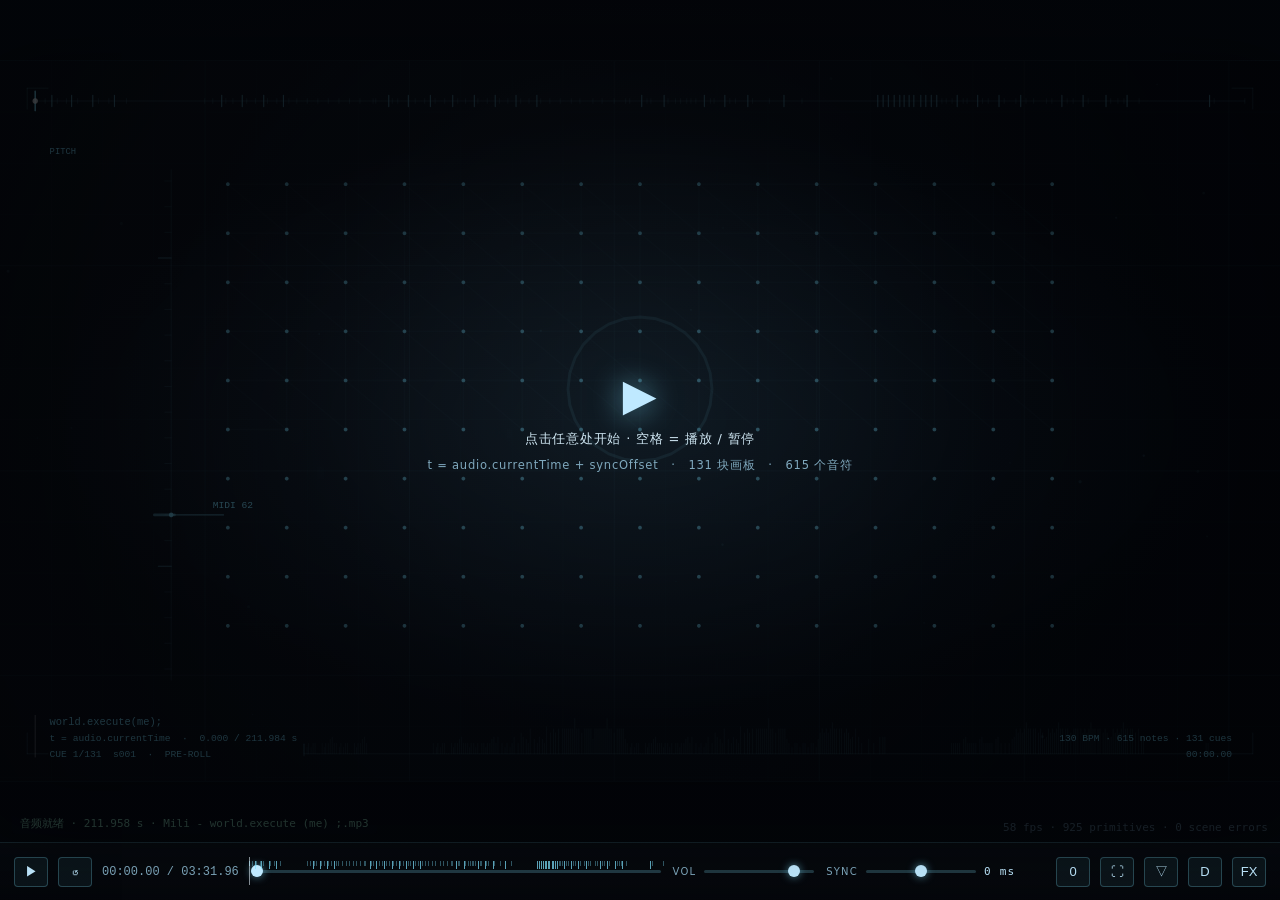
<file: index.html>
<!DOCTYPE html>
<html lang="zh-CN">
<head>
<meta charset="utf-8">
<meta name="viewport" content="width=device-width,initial-scale=1,viewport-fit=cover">
<title>world.execute(me); — 一部把 audio.currentTime 当唯一时间基准的网页动画</title>
<meta name="description" content="用 Mili 的《world.execute(me);》音频、MIDI 与 LRC 做的实时网页动画：131 块画板，逐句对应，全部由 audio.currentTime 驱动。">
<link rel="stylesheet" href="src/style.css">
</head>
<body>

<div id="stagewrap"><canvas id="stage" width="1600" height="900"></canvas></div>

<div id="bar">
  <button id="play" title="播放 / 暂停（空格）">▶</button>
  <button id="replay" title="重播（R）">↺</button>
  <span id="time">00:00.00 / 03:31.98</span>
  <div id="seekwrap">
    <div id="ticks"></div>
    <input type="range" id="seek" min="0" max="211984" step="10" value="0" title="进度（131 条歌词刻度）">
    <div id="playhead"></div>
  </div>
  <label class="grp" title="音量（↑ / ↓）">VOL<input type="range" id="vol" min="0" max="100" step="1" value="85"></label>
  <label class="grp" title="毫秒级同步偏移（, / . 键，Shift 为 ±1 ms；/ 归零）">SYNC<input type="range" id="off" min="-2000" max="2000" step="1" value="0"><b id="offlabel">+0 ms</b></label>
  <button id="offreset" title="偏移归零（/）">0</button>
  <button id="fs" title="全屏（F）">⛶</button>
  <button id="hide" title="隐藏界面（H）">▽</button>
  <button id="dbg" title="调试叠层（D）">D</button>
  <button id="mv" class="on" title="参考 MV 的纯灰视觉 / 作者原创配色（M）">MV</button>
</div>

<div id="status" class="status">初始化…</div>
<div id="stats"></div>
<div id="banner" style="display:none"></div>
<div id="debug" style="display:none"></div>

<div id="start">
  <div class="big">▶</div>
  <div>点击任意处开始 · 空格 = 播放 / 暂停</div>
  <div class="dim">t = audio.currentTime + syncOffset　·　131 块画板　·　615 个音符</div>
</div>

<!-- ========================================================================
     内嵌歌词时间轴（逐字节来自 original/world.execute(me)-timeline.lrc）
     运行时绝不联网取歌词；src/50_lrc.js 会把这份和成片时间轴逐条比对。
     ===================================================================== -->
<script id="lrc-source" type="text/plain">
[ar:Mili]
[ti:world.execute(me);]
[al:Miracle Milk]
[length:03:31.984]
[re:Codex local audio-verified timeline]
[ve:1.0]
[offset:0]

[00:00.000](pre-roll)
[00:00.100]Switch on the power line
[00:01.740]Remember to put on
[00:02.920]PROTECTION
[00:03.873]Lay down your pieces
[00:05.491]And let's begin
[00:06.380]OBJECT CREATION
[00:07.446]Fill in my data parameters
[00:10.091]INITIALIZATION
[00:11.095]Set up our new world
[00:12.906]And let's begin the
[00:13.891]SIMULATION
[00:16.000](instrumental — world boot)
[00:29.709]If I'm a set of points
[00:31.116]Then I will give you my
[00:32.682]DIMENSION
[00:33.412]If I'm a circle
[00:34.646]Then I will give you my
[00:36.287]CIRCUMFERENCE
[00:37.067]If I'm a sine wave
[00:38.596]Then you can sit on all my
[00:40.049]TANGENTS
[00:40.706]If I approach infinity
[00:42.346]Then you can be my
[00:43.507]LIMITATIONS
[00:44.452]Switch my current
[00:45.850]To AC, to DC
[00:47.672]And then blind my vision
[00:49.534]So dizzy, so dizzy
[00:51.363]Oh, we can travel
[00:53.225]To A.D., to B.C.
[00:55.083]And we can unite
[00:56.916]So deeply, so deeply
[00:59.223]If I can
[00:59.687]If I can give you all the
[01:01.958]STIMULATIONS
[01:02.589]Then I can
[01:03.535]Then I can be your only
[01:05.397]SATISFACTION
[01:06.601]If I can make you happy
[01:08.252]I will run the
[01:09.259]EXECUTION
[01:10.084]Though we are trapped
[01:11.764]In this strange, strange
[01:13.169]SIMULATION
[01:14.045]If I'm an eggplant
[01:15.422]Then I will give you my
[01:16.959]NUTRIENTS
[01:17.576]If I'm a tomato
[01:19.226]Then I will give you
[01:20.620]ANTIOXIDANTS
[01:21.351]If I'm a tabby cat
[01:22.833]Then I will purr for your
[01:24.268]ENJOYMENT
[01:25.078]If I'm the only God
[01:26.538]Then you're the proof of my
[01:27.922]EXISTENCE
[01:28.587]Switch my gender
[01:30.197]To F, to M
[01:32.015]And then do whatever
[01:33.953]From A.M. to P.M.
[01:35.465]Oh, switch my role
[01:37.739]To S, to M
[01:39.349]So we can enter
[01:41.474]The trance, the trance
[01:43.489]If I can
[01:44.197]If I can feel your
[01:46.293]VIBRATIONS
[01:47.220]Then I can
[01:47.903]Then I can finally be
[01:50.221]COMPLETION
[01:50.900]Though you have left
[01:52.220]You have left
[01:53.100]You have left
[01:54.180]You have left
[01:54.920]You have left
[01:55.780]You have left me in
[01:57.274]ISOLATION
[01:58.333]If I can
[01:58.979]If I can erase all the pointless
[02:00.860]FRAGMENTS
[02:01.728]Then maybe
[02:02.714]Then maybe you won't leave me so
[02:04.890]DISHEARTENED
[02:05.708]Challenging your God
[02:08.661]You have made some
[02:11.224]ILLEGAL ARGUMENTS
[02:14.380](instrumental — argument stack)
[02:27.660]EXECUTION
[02:28.600]EXECUTION
[02:29.520]EXECUTION
[02:30.540]EXECUTION
[02:31.520]EXECUTION
[02:32.280]EXECUTION
[02:33.160]EXECUTION
[02:33.980]EXECUTION
[02:35.200]EXECUTION
[02:36.080]EXECUTION
[02:37.040]EXECUTION
[02:38.000]EXECUTION
[02:38.900]Ein, dos
[02:39.657]Trois, ne
[02:40.693]Fem, liù
[02:41.584]EXECUTION
[02:42.632]If I can
[02:43.315]If I can give them all the
[02:45.166]EXECUTION
[02:46.016]Then I can
[02:47.022]Then I can be your only
[02:48.911]EXECUTION
[02:49.824]If I can have you back
[02:51.868]I will run the
[02:52.712]EXECUTION
[02:53.643]Though we are trapped
[02:54.975]We are trapped, ah
[02:57.246]I've studied
[02:58.173]I've studied how to properly
[02:59.929]LO-O-OVE
[03:00.857]Question me
[03:01.901]Question me, I can answer all
[03:03.646]LO-O-OVE
[03:04.540]I know the algebraic expression of
[03:07.665]LO-O-OVE
[03:08.483]Though you are free
[03:09.746]I am trapped
[03:10.801]Trapped in
[03:11.356]LO-O-OVE
[03:13.460](instrumental — open loop)
[03:25.811]EXECUTION
[03:26.620](outro)
[03:31.984]
</script>

<script src="src/00_core.js"></script>
<script src="src/05_mv.js"></script>
<script src="src/06_mv-text.js"></script>
<script src="src/07_gauge.js"></script>
<script src="src/08_vectors.js"></script>
<script src="src/10_draw.js"></script>
<script src="src/09_photos.js"></script>
<script src="src/12_svg.js"></script>
<script src="src/15_sceneapi.js"></script>
<script src="src/01_world.js"></script>
<script src="src/20_lyrics.js"></script>
<script src="src/30_world_layer.js"></script>
<script src="src/40_scenes_a.js"></script>
<script src="src/41_scenes_b.js"></script>
<script src="src/42_scenes_c.js"></script>
<script src="src/43_scenes_svg.js"></script>
<script src="src/50_lrc.js"></script>
<script src="src/60_app.js"></script>
</body>
</html>
</file>
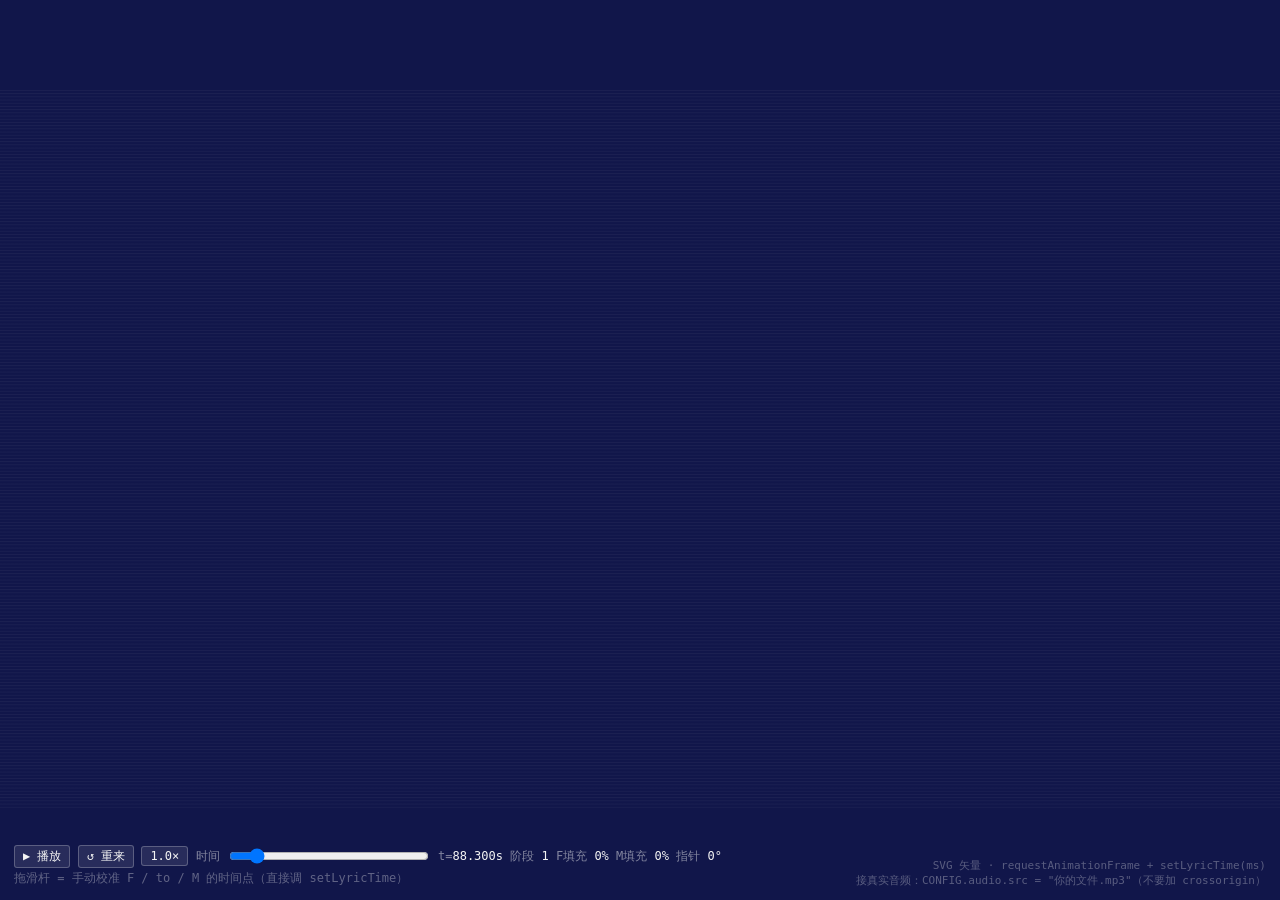
<file: gender-gauge.html>
<!DOCTYPE html>
<html lang="zh-CN">
<head>
<meta charset="utf-8">
<meta name="viewport" content="width=device-width,initial-scale=1">
<title>Switch my gender — from F to M（gender gauge）</title>
<!-- ==========================================================================
     歌词驱动的 SVG 动态性别仪表盘 —— 单文件版（双击即跑，不联网、不装依赖）

     几何完全对齐 gpt-advice/gender_gauge_svg_assets/ 里的资产包：
       · configuration.svg    → 上方那个 Configuration 弹窗（白底、深字）
       · switch_my_gender.svg → 中间 "SWITCH MY GENDER" 大字 + 左右两个性别符号
       · gender_symbol.svg    → 男女合并符号（圆 r58 + 左下十字 + 右上箭头）
       · gauge_base.svg       → 外环 r335 / 中环 r305 / 内圈 r145 / 60 条刻度
       · gauge_0/50/100.svg   → 指针 0% 朝上、50% 朝右、100% 朝右下 + 中央百分比
       · from_F_to_M_animation_template.svg → 舞台 1600×900、表盘圆心 (800,450)

     动画：弹窗+标题 → 两符号合并（F填女性 / M填男性）→ 同心圆表框 → 合并符号成为指针 → AM开始转 / PM转完
     驱动：requestAnimationFrame + 外部时间接口 setLyricTime(ms)
     ========================================================================== -->
<style>
  html,body{margin:0;height:100%;background:#11164A;overflow:hidden;
            font-family:Arial, Helvetica, "Microsoft YaHei", sans-serif}
  #stage{position:fixed;inset:0;display:flex;align-items:center;justify-content:center}
  svg#gauge{width:100%;height:100%;display:block}
  .ui{position:fixed;left:14px;bottom:12px;font:12px/1.7 ui-monospace,Consolas,monospace;
      color:rgba(244,244,244,.5);user-select:none}
  .ui b{color:#F4F4F4;font-weight:400}
  .ui input[type=range]{width:200px;vertical-align:middle}
  .ui button{background:rgba(244,244,244,.10);color:#F4F4F4;border:1px solid rgba(244,244,244,.25);
      border-radius:3px;font:12px ui-monospace,Consolas,monospace;padding:2px 8px;cursor:pointer}
  .ui button:hover{background:rgba(244,244,244,.22)}
  .hint{position:fixed;right:14px;bottom:12px;font:11px ui-monospace,Consolas,monospace;
        color:rgba(244,244,244,.32);text-align:right}
</style>
</head>
<body>
<div id="stage">
  <!-- 舞台坐标系与资产包一致：1600 × 900，表盘圆心 (800,450) -->
  <svg id="gauge" viewBox="0 0 1600 900" preserveAspectRatio="xMidYMid meet" aria-label="gender gauge">
    <defs>
      <filter id="softGlow" x="-30%" y="-30%" width="160%" height="160%">
        <feGaussianBlur stdDeviation="2.5" result="blur"/>
        <feMerge><feMergeNode in="blur"/><feMergeNode in="SourceGraphic"/></feMerge>
      </filter>
      <!-- 参考截图里的栅格感；很淡，不影响矢量清晰度，可关 -->
      <pattern id="scanlines" width="4" height="4" patternUnits="userSpaceOnUse">
        <rect width="4" height="1.1" fill="#F4F4F4" opacity="0.05"/>
      </pattern>
    </defs>

    <rect id="bg" width="1600" height="900" fill="#11164A"/>

    <!-- ============ 上半段：Configuration 弹窗 + 标题 + 左右符号 ============ -->
    <g id="intro">
      <g id="config-badge">
        <rect x="635" y="335" width="330" height="58" fill="#F4F4F4"/>
        <text x="800" y="377" text-anchor="middle" font-family="Arial, Helvetica, sans-serif"
              font-size="34" font-weight="300" fill="#20233A">Configuration</text>
      </g>
      <text id="title-text" x="800" y="510" text-anchor="middle"
            font-family="Arial, Helvetica, sans-serif" font-size="30"
            letter-spacing="13" fill="#7C7FA3">SWITCH MY GENDER</text>
      <g id="symbol-left" transform="translate(410 520) scale(.82)"></g>
      <g id="symbol-right" transform="translate(1190 520) scale(.82)"></g>
    </g>

    <!-- ===================== 下半段：仪表盘 ============================== -->
    <g id="gauge-scene">
      <g id="gauge-ring" opacity="0">
        <circle id="ring-outer" cx="800" cy="450" r="335" fill="none" stroke="#F4F4F4" stroke-width="5"/>
        <circle id="ring-mid"   cx="800" cy="450" r="305" fill="none" stroke="#575B86" stroke-width="2"/>
        <circle id="ring-inner" cx="800" cy="450" r="145" fill="none" stroke="#575B86" stroke-width="2"/>
      </g>
      <g id="gauge-ticks" opacity="0"></g>
      <g id="ripple-rings">
        <circle class="ripple" cx="800" cy="450" r="70"  fill="none" stroke="#F4F4F4" stroke-width="2"/>
        <circle class="ripple" cx="800" cy="450" r="120" fill="none" stroke="#F4F4F4" stroke-width="2"/>
        <circle class="ripple" cx="800" cy="450" r="190" fill="none" stroke="#F4F4F4" stroke-width="2"/>
        <circle class="ripple" cx="800" cy="450" r="270" fill="none" stroke="#F4F4F4" stroke-width="2"/>
      </g>
      <g id="combined-symbol" transform="translate(800 450) rotate(0)"></g>
      <!-- 指针形状取自资产：长 205、倒钩 ±27@171、尾 ±6、hub r8 -->
      <g id="gauge-needle" opacity="0" transform="translate(800 450) rotate(0)">
        <path id="needle-path" d="M -6,0 L 6,0 L 0,-205 L 27,-171 L -27,-171 Z"
              fill="#F4F4F4" stroke="none" filter="url(#softGlow)"/>
        <circle id="needle-hub" cx="0" cy="0" r="8" fill="#11164A" stroke="#F4F4F4" stroke-width="4"/>
      </g>
      <text id="percentage-text" opacity="0" x="800" y="465" text-anchor="middle"
            font-family="Arial, Helvetica, sans-serif" font-size="30" fill="#575B86">0%</text>
    </g>

    <rect id="scan" x="0" y="0" width="1600" height="900" fill="url(#scanlines)"/>
  </svg>
</div>

<div class="ui">
  <button id="btnPlay">▶ 播放</button>
  <button id="btnReset">↺ 重来</button>
  <button id="btnSlow">1.0×</button>
  <label>  时间 <input type="range" id="scrub" min="0" max="1000" value="0"></label>
  <span id="readout"></span>
  <div style="color:rgba(244,244,244,.35)">拖滑杆 = 手动校准 F / to / M 的时间点（直接调 setLyricTime）</div>
</div>
<div class="hint">
  SVG 矢量 · requestAnimationFrame + setLyricTime(ms)<br>
  接真实音频：CONFIG.audio.src = "你的文件.mp3"（不要加 crossorigin）
</div>

<script>
/* ============================================================================
 * gender-gauge.html 的脚本部分（修正后的设计）
 *   1) Switch my gender：Configuration 弹窗 + SWITCH MY GENDER + 左右符号
 *   2) To F, to M：符号向中心合并；F 填充女性符号，M 填充男性符号
 *   3) Do whatever：合并符号成为钟表指针，周围同心圆泛成表框
 *   4) From A.M. to P.M.：AM 指针开始转，PM 转完（9 点 → 3 点，扫过 12 点）
 * ==========================================================================*/
const CONFIG = {
  colors: { bg:'#11164A', ink:'#F4F4F4', dim:'#7C7FA3', sub:'#575B86', badgeText:'#20233A' },
  font: 'Arial, Helvetica, "Microsoft YaHei", sans-serif',
  stage: { w:1600, h:900, cx:800, cy:450 },
  symbol: { r:58, stroke:8, arm:93, armFrom:41, filledStroke:26 },
  intro: {
    badge: { x:635, y:335, w:330, h:58 },
    title: { x:800, y:510, size:34, track:13 },
    left: { x:410, y:520, s:0.82 }, right: { x:1190, y:520, s:0.82 }
  },
  ripples: [70, 120, 190, 270],
  needle: { startRot:225, endRot:45 },
  timeline: {
    intro:  { from:88.55, to:88.95 },
    merge:  { from:90.00, to:90.80 },
    Ffill:  { from:90.461, to:90.95 },
    Mfill:  { from:91.385, to:91.90 },
    ripple: { from:92.015, to:92.60 },
    windup: { from:92.60, to:94.154 },
    sweep:  { from:94.154, to:95.077 },
    hold:   { to:96.00 }, fadeOut:0.9
  },
  audio: { src:'', offset:-0.15 },
  demo:  { from:88.30, speed:1 }
};

const clamp=(v,a,b)=>v<a?a:(v>b?b:v);
const smooth=t=>{t=clamp(t,0,1);return t*t*(3-2*t);};
const inv=(a,b,v)=>clamp((v-a)/(b-a||1),0,1);
const lerp=(a,b,t)=>a+(b-a)*t;

function stateAt(t){
  const T=CONFIG.timeline, N=CONFIG.needle;
  const s={t, phase:1, intro:0, merge:0, split:1, fFill:0, mFill:0, ripple:0, needleRot:0, alpha:1};
  s.intro = smooth(inv(T.intro.from, T.intro.to, t));
  s.split = 1 - smooth(inv(T.merge.from, T.merge.to, t));
  s.merge = smooth(inv(T.merge.from, T.merge.to, t));
  s.titleFade = 1 - s.merge;   // 两个符号一结合，弹窗和标题就逐渐消失
  s.fFill = smooth(inv(T.Ffill.from, T.Ffill.to, t));
  s.mFill = smooth(inv(T.Mfill.from, T.Mfill.to, t));
  s.ripple = inv(T.ripple.from, T.ripple.to, t);
  if (t >= T.windup.from) s.needleRot = lerp(0, N.startRot, smooth(inv(T.windup.from, T.windup.to, t)));
  if (t >= T.sweep.from) s.needleRot = lerp(N.startRot, N.endRot, smooth(inv(T.sweep.from, T.sweep.to, t)));
  if (t >= T.sweep.to) s.needleRot = N.endRot;
  s.phase = t < T.merge.from ? 1 : (t < T.Ffill.from ? 2 : (t < T.Mfill.from ? 3 : (t < T.ripple.from ? 4 : (t < T.sweep.from ? 5 : (t < T.sweep.to ? 6 : 7)))));
  const fs = T.hold.to - T.fadeOut;
  if (t > fs) s.alpha = 1 - smooth(inv(fs, T.hold.to, t));
  return s;
}

/* 符号 SVG：kind = 'female' | 'male' | 'combined'，全部描边不填充。 */
function symbolSVG(kind){
  const S=CONFIG.symbol, ink=CONFIG.colors.ink;
  const sw=S.stroke;
  const st=' fill="none" stroke="'+ink+'" stroke-width="'+sw+'" stroke-linecap="round"';
  let out = '<circle cx="0" cy="0" r="'+S.r+'"'+st+'/>';
  if (kind==='female' || kind==='combined') {
    out += '<path d="M -'+S.armFrom+','+S.armFrom+' L -'+S.arm+','+S.arm+'"'+st+'/>';
    out += '<path d="M -'+S.arm+','+S.arm+' L '+(-S.arm+20)+','+(S.arm+20)+' M -'+S.arm+','+S.arm+' L '+(-S.arm-20)+','+(S.arm-20)+'"'+st+'/>';
  }
  if (kind==='male' || kind==='combined') {
    out += '<path d="M '+S.armFrom+',-'+S.armFrom+' L '+S.arm+',-'+S.arm+'"'+st+'/>';
    out += '<path d="M 67,-93 L 93,-93 L 93,-67"'+st+' stroke-linejoin="round"/>';
  }
  return out;
}

const $=id=>document.getElementById(id);
const CX=CONFIG.stage.cx, CY=CONFIG.stage.cy;

function render(s){
  const C=CONFIG, I=C.intro, ink=C.colors.ink;
  $('gauge').style.opacity = s.alpha.toFixed(3);
  updateImages(s.t);
  const introA = s.intro * s.alpha;

  /* 弹窗 + 标题 + 左右符号 */
  const titleFade = s.titleFade === undefined ? 1 : s.titleFade;
  $('intro').setAttribute('opacity', (introA * titleFade).toFixed(3));
  $('config-badge').setAttribute('opacity', (introA * titleFade).toFixed(3));
  $('title-text').setAttribute('opacity', (introA * titleFade).toFixed(3));
  const xl=lerp(I.left.x, CX, s.merge), yl=lerp(I.left.y, CY, s.merge);
  const xr=lerp(I.right.x, CX, s.merge), yr=lerp(I.right.y, CY, s.merge);
  const k=lerp(I.left.s, 1, s.merge);
  const sideFade=(1-smooth(inv(0.82,1,s.merge))) * s.alpha;
  $('symbol-left').setAttribute('transform','translate('+xl.toFixed(1)+' '+yl.toFixed(1)+') scale('+k.toFixed(3)+')');
  $('symbol-left').setAttribute('opacity', sideFade.toFixed(3));
  $('symbol-right').setAttribute('transform','translate('+xr.toFixed(1)+' '+yr.toFixed(1)+') scale('+k.toFixed(3)+')');
  $('symbol-right').setAttribute('opacity', sideFade.toFixed(3));

  /* F / M 填充 */
  $('symbol-left').innerHTML = symbolSVG('female');
  $('symbol-right').innerHTML = symbolSVG('male');

  /* 合并符号 = 指针 */
  const ng=$('combined-symbol');
  ng.setAttribute('opacity', s.merge>0.004 ? s.alpha.toFixed(3) : '0');
  ng.setAttribute('transform','translate('+CX+' '+CY+') rotate('+s.needleRot.toFixed(2)+')');
  ng.innerHTML = symbolSVG('combined');

  /* 同心圆表框 */
  const rip=Array.prototype.slice.call($('ripple-rings').children);
  rip.forEach(function(c,i){
    const kk=clamp(s.ripple*1.35 - i*0.18, 0, 1);
    c.setAttribute('opacity', kk>0 ? (0.55*(1-kk)+0.14).toFixed(3) : '0');
    c.setAttribute('stroke-width', (1.5+5*(1-kk)).toFixed(2));
    c.setAttribute('r', lerp(40, CONFIG.ripples[i], kk).toFixed(1));
  });
  return s;
}

/* To F, to M：直接用两张透明 PNG，FromS 在歌词 To 时渐变成 ToM（到 M 完成） */
function imageState(t){
  const I={in:97.60, crossFrom:97.739, crossTo:98.769, out:99.35, outTo:99.70};
  const a=1;   // 图片有自己的窗口，不受仪表盘整体 alpha 影响
  const fromS=smooth(inv(I.in,I.crossFrom,t))*(1-smooth(inv(I.crossFrom,I.crossTo,t)));
  const toM=smooth(inv(I.crossFrom,I.crossTo,t))*(1-smooth(inv(I.out,I.outTo,t)));
  return {fromS:fromS*a, toM:toM*a, on:(fromS+toM)>0.004};
}
function updateImages(t){
  let layer=document.getElementById('gaugelayer');
  if(!layer){
    layer=document.createElement('div');
    layer.id='gaugelayer';
    layer.style.cssText='position:absolute;left:0;top:0;width:100%;height:100%;pointer-events:none;z-index:3;';
    ['gauge-img-froms','gauge-img-tom'].forEach(function(id,i){
      const im=document.createElement('img');
      im.id=id;
      im.src=i===0?'gpt-advice/transparent_svg_assets/FromS.png':'gpt-advice/transparent_svg_assets/ToM.png';
      im.style.cssText='position:absolute;left:50%;top:50%;width:66%;transform:translate(-50%,-50%);opacity:0;';
      layer.appendChild(im);
    });
    document.getElementById('stage').appendChild(layer);
  }
  const st=imageState(t);
  const a=document.getElementById('gauge-img-froms'), b=document.getElementById('gauge-img-tom');
  if(a) a.style.opacity=String(st.fromS);
  if(b) b.style.opacity=String(st.toM);
  layer.style.display=st.on?'block':'none';
}

/* ================= 外部时间接口 ================= */
const S={songTime:CONFIG.demo.from, playing:false, speed:1, lastMs:0};
let audio=null;
if(CONFIG.audio.src){ audio=new Audio(); audio.preload='auto'; audio.src=CONFIG.audio.src; }

function setLyricTime(ms){
  S.songTime = ms/1000;
  const st=render(stateAt(S.songTime));
  updateReadout(st);
  return st;
}

/* ================= 时钟 + 控件 ================= */
function tickFrame(){
  if(S.playing){
    if(audio && audio.readyState>=1) setLyricTime((audio.currentTime+CONFIG.audio.offset)*1000);
    else {
      const now=performance.now(), dt=(now-S.lastMs)/1000*S.speed; S.lastMs=now;
      setLyricTime((S.songTime+dt)*1000);
      if(S.songTime>CONFIG.timeline.hold.to){ S.playing=false; syncBtn(); }
    }
  }
  updateScrub();
  requestAnimationFrame(tickFrame);
}
function updateReadout(st){
  st=st||stateAt(S.songTime);
  $('readout').innerHTML='  t=<b>'+S.songTime.toFixed(3)+'s</b>  阶段 <b>'+st.phase+
    '</b>  F填充 <b>'+Math.round(st.fFill*100)+'%</b>  M填充 <b>'+Math.round(st.mFill*100)+'%</b>'+
    '  指针 <b>'+st.needleRot.toFixed(0)+'°</b>';
}
function updateScrub(){
  const el=$('scrub'); if(document.activeElement===el) return;
  const a=CONFIG.timeline.intro.from-1.2, b=CONFIG.timeline.hold.to;
  el.value=String(Math.round(clamp((S.songTime-a)/(b-a),0,1)*1000));
}
function syncBtn(){ $('btnPlay').textContent=S.playing?'|| 暂停':'▶ 播放'; }
$('btnPlay').onclick=function(){
  S.playing=!S.playing; S.lastMs=performance.now();
  if(S.playing){
    if(audio){ audio.currentTime=Math.max(0,S.songTime-CONFIG.audio.offset); audio.play().catch(function(){}); }
    if(S.songTime>=CONFIG.timeline.hold.to-0.01) S.songTime=CONFIG.demo.from;
  } else if(audio) audio.pause();
  syncBtn();
};
$('btnReset').onclick=function(){ S.songTime=CONFIG.demo.from; S.lastMs=performance.now(); setLyricTime(S.songTime*1000); };
$('btnSlow').onclick=function(){ S.speed=S.speed===1?0.25:1; $('btnSlow').textContent=S.speed+'x'; };
$('scrub').oninput=function(){
  S.playing=false; syncBtn();
  const a=CONFIG.timeline.intro.from-1.2, b=CONFIG.timeline.hold.to;
  setLyricTime((a+(b-a)*(parseFloat(this.value)/1000))*1000);
};

/* ================= 启动 ================= */
$('symbol-left').innerHTML=symbolSVG('female');
$('symbol-right').innerHTML=symbolSVG('male');
$('combined-symbol').innerHTML=symbolSVG('combined');
setLyricTime(S.songTime*1000);
syncBtn();
requestAnimationFrame(tickFrame);

window.GAUGE={ CONFIG, setLyricTime, stateAt, render };

</script>
</body>
</html>
</file>
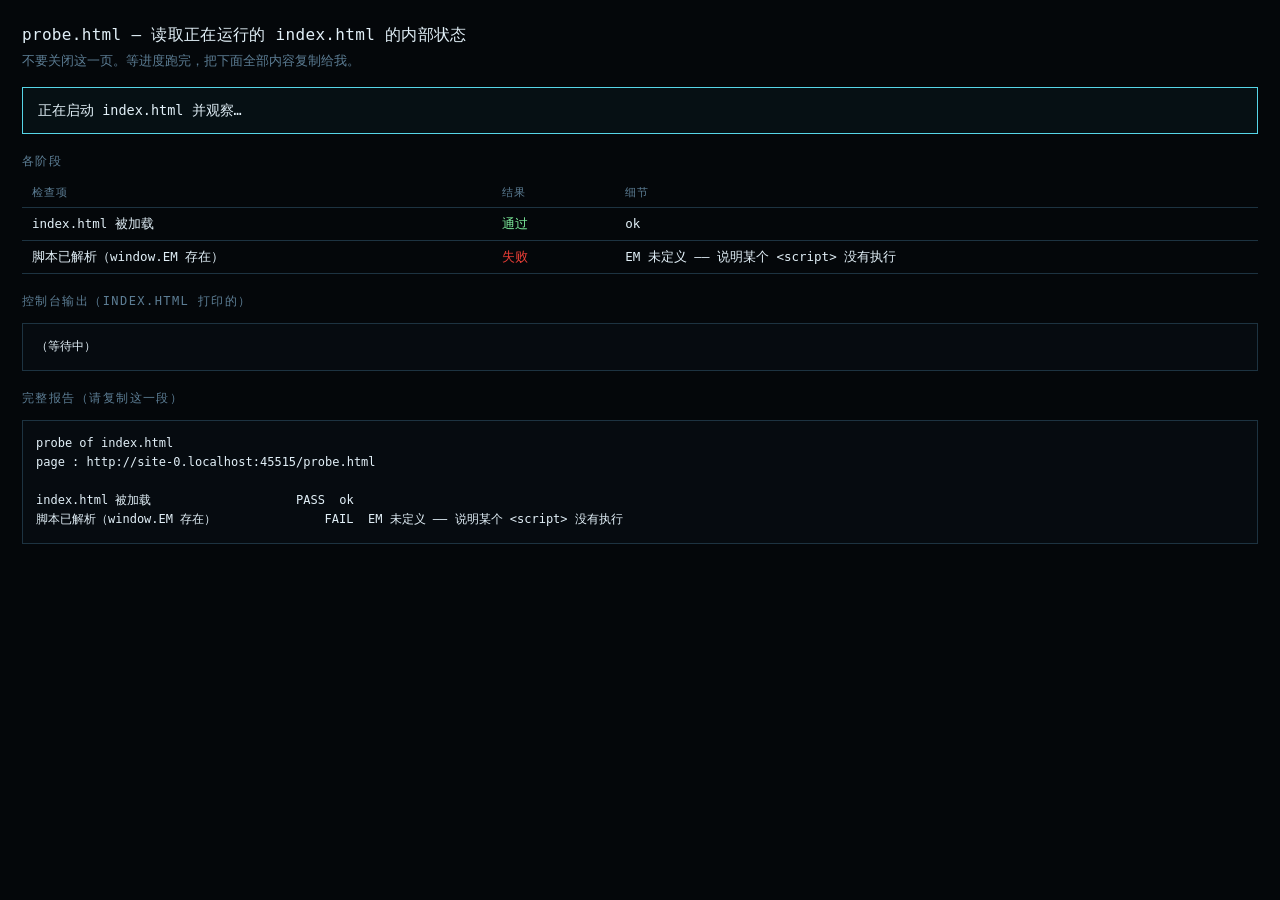
<file: probe.html>
<!DOCTYPE html>
<html lang="zh-CN">
<head>
<meta charset="utf-8">
<title>probe — world.execute(me); live state</title>
<style>
  :root{--bg:#04070a;--ink:#e2f0f8;--dim:#5c7d94;--line:#1d3341;--accent:#56d6e8;
        --hot:#e83e36;--ok:#7cea9a;--warn:#f6b03e;
        --mono:"Consolas","SFMono-Regular",Menlo,monospace}
  *{box-sizing:border-box}
  body{margin:0;padding:22px;background:var(--bg);color:var(--ink);font:13.5px/1.6 var(--mono)}
  h1{font-size:16px;margin:0 0 3px;font-weight:400;letter-spacing:.02em}
  .sub{color:var(--dim);margin-bottom:16px;font-size:12.5px}
  iframe{position:absolute;left:-3000px;top:0;width:1280px;height:760px;border:0}
  table{border-collapse:collapse;width:100%;margin-bottom:16px}
  th,td{text-align:left;padding:6px 10px;border-bottom:1px solid var(--line);font-size:12.5px}
  th{color:var(--dim);font-weight:400;letter-spacing:.1em;text-transform:uppercase;font-size:10.5px}
  .yes{color:var(--ok)}.no{color:var(--hot)}.meh{color:var(--warn)}
  pre{background:#060b10;border:1px solid var(--line);padding:13px;white-space:pre-wrap;
      word-break:break-word;font-size:12px;max-height:320px;overflow:auto}
  h2{font-size:12px;color:var(--dim);letter-spacing:.12em;text-transform:uppercase;
     margin:18px 0 7px;font-weight:400}
  .verdict{border:1px solid var(--accent);padding:12px 15px;margin:16px 0;background:#061014}
  .verdict b{color:var(--accent);font-weight:400}
  .verdict.bad{border-color:var(--hot);background:#100606}
  .verdict.bad b{color:var(--hot)}
</style>
</head>
<body>

<h1>probe.html — 读取正在运行的 index.html 的内部状态</h1>
<div class="sub">不要关闭这一页。等进度跑完，把下面全部内容复制给我。</div>
<div id="verdict" class="verdict">正在启动 index.html 并观察…</div>

<h2>各阶段</h2>
<table>
  <thead><tr><th style="width:38%">检查项</th><th style="width:10%">结果</th><th>细节</th></tr></thead>
  <tbody id="rows"></tbody>
</table>

<h2>控制台输出（index.html 打印的）</h2>
<pre id="console">（等待中）</pre>

<h2>完整报告（请复制这一段）</h2>
<pre id="report">running…</pre>

<iframe id="frame" src="index.html"></iframe>

<script>
(function () {
  'use strict';
  var lines = [], tbody = document.getElementById('rows');
  var conBox = document.getElementById('console'), conLines = [];
  function say(s) { lines.push(s); document.getElementById('report').textContent = lines.join('\n'); }
  function con(s) { conLines.push(s); conBox.textContent = conLines.join('\n'); }
  function row(name, state, detail) {
    var tr = document.createElement('tr');
    tr.innerHTML = '<td>' + name + '</td>'
      + '<td class="' + (state === 'yes' ? 'yes' : state === 'no' ? 'no' : 'meh') + '">'
      + (state === 'yes' ? '通过' : state === 'no' ? '失败' : '注意') + '</td>'
      + '<td>' + String(detail).replace(/</g, '&lt;') + '</td>';
    tbody.appendChild(tr);
    var tag = state === 'yes' ? 'PASS' : state === 'no' ? 'FAIL' : 'WARN';
    say(pad(name, 34) + tag + '  ' + detail);
  }
  function pad(s, n) { s = String(s); while (s.length < n) s += ' '; return s; }

  var results = [];
  var frame = document.getElementById('frame');
  var problems = [];

  function check(name, okFlag, detail) {
    results.push({ name: name, ok: okFlag });
    row(name, okFlag === true ? 'yes' : okFlag === false ? 'no' : 'meh', detail);
    if (okFlag === false) problems.push(name);
  }

  say('probe of index.html');
  say('page : ' + location.href);
  say('');

  var w = null, phase = 0, ticks = 0;

  function report(verdictText, isBad) {
    var v = document.getElementById('verdict');
    v.innerHTML = verdictText;
    v.className = 'verdict' + (isBad ? ' bad' : '');
    say('');
    say(problems.length ? 'PROBLEMS  : ' + problems.join(' | ') : 'PROBLEMS  : none');
    say('done.');
  }

  function step() {
    ticks++;
    try { w = frame.contentWindow; } catch (e) { w = null; }
    var EM = w && w.EM;

    /* ---- phase 0: did the page even start? ---- */
    if (phase === 0 && ticks > 4) {
      phase = 1;
      check('index.html 被加载', !!w, w ? 'ok' : '无法访问 iframe（可能被浏览器阻止）');
      var doc = w && w.document;
      check('脚本已解析（window.EM 存在）', !!(EM && EM.Settings),
        EM ? 'EM 版本对象存在' : 'EM 未定义 —— 说明某个 <script> 没有执行');
      if (EM) {
        check('引擎已初始化（EM.__test 存在）', !!EM.__test,
          EM.__test ? '测试接口可用' : 'EM.__test 未定义 —— 60_app.js 没有跑完');
        check('运行时自检', EM.__selftest ? EM.__selftest.ok : null,
          EM.__selftest ? (EM.__selftest.ok ? 'passed' : 'FAILED: ' + EM.__selftest.fails.join('; '))
                        : 'EM.__selftest 未定义 —— 50_lrc.js 没跑');
        check('歌词时间轴', EM.Lyrics ? EM.Lyrics.count : null,
          EM.Lyrics ? EM.Lyrics.count + ' 条 cue' : '未定义');
        check('画板注册数', EM.SceneOrder ? EM.SceneOrder.length : null,
          EM.SceneOrder ? EM.SceneOrder.length + ' 块' : '未定义');
      }
      /* capture the console from the frame */
      try {
        ['log', 'info', 'warn', 'error'].forEach(function (k) {
          var orig = w.console[k];
          w.console[k] = function () {
            var a = Array.prototype.slice.call(arguments).map(function (x) {
              return typeof x === 'string' ? x : (x && x.message) ? x.message : String(x);
            });
            con(k.toUpperCase() + ': ' + a.join(' '));
            try { orig.apply(w.console, arguments); } catch (e) {}
          };
        });
      } catch (e) { con('could not hook console: ' + e.message); }
    }

    /* ---- phase 1: audio state ---- */
    if (phase === 1 && ticks > 90) {
      phase = 2;
      var a = w && w.document.getElementById('audio');
      if (!a) { check('找到 <audio> 元素', false, '没有 #audio'); }
      else {
        /* The single most important check: a crossorigin attribute turns the
           request into CORS mode, which file:// can never satisfy, so Chrome
           fails the load with error code 4 and the film is silent. */
        var cross = a.hasAttribute('crossorigin') ? a.getAttribute('crossorigin') : null;
        check('crossorigin 属性必须不存在', cross === null,
          cross === null ? '(无，正确)' : '(=“' + cross + '”) 这会导致本地文件必然加载失败！');
        check('<audio> 的 src 已设置', !!a.getAttribute('src'),
          'src="' + (a.getAttribute('src') || '(空)') + '"');
        check('浏览器解析出的实际地址', !!a.currentSrc, a.currentSrc || '(空)');
        var d = a.duration;
        check('音频时长', (d > 1) ? true : false,
          'duration=' + d + '（应为 211.9 左右，NaN 表示没读出来）');
        check('networkState', a.networkState === 1 ? true : 'meh',
          a.networkState + ' (0=EMPTY 1=IDLE 2=LOADING 3=NO_SOURCE)');
        check('readyState', a.readyState >= 2 ? true : 'meh',
          a.readyState + ' (0..4, 4=ENOUGH_DATA)');
        check('audio.error (code 4 = 被拒绝/CORS)', a.error ? false : true,
          a.error ? ('code=' + a.error.code + (a.error.code === 4 ? ' — SRC_NOT_SUPPORTED，通常是 crossorigin 或路径错误' : '')) : 'none');
        var S = EM && EM.__test ? EM.__test.state() : null;
        check('引擎认为音频可用 (audioOK)', S ? S.audioOK : null,
          S ? String(S.audioOK) + (S.audioOK ? '' : ' —— 引擎走了兜底时钟，不会有声音') : 'no state');
        check('是否启用了兜底时钟', S ? !S.fallback : null,
          S ? (S.fallback ? '是（NO AUDIO 模式）' : '否（正常音频驱动）') : 'no state');
        var boot = w.document.getElementById('boot-msg');
        check('启动提示是否已消失', boot ? boot.classList.contains('gone') : null,
          boot ? ('text="' + (boot.textContent || '').slice(0, 60) + '" gone=' + boot.classList.contains('gone')) : 'no #boot-msg');
      }
    }

    /* ---- phase 2: try to play ---- */
    if (phase === 2 && ticks > 120) {
      phase = 3;
      var S0 = EM && EM.__test ? EM.__test.state() : null;
      var before = S0 ? S0.frames : 0;
      w.__framesBefore = before;
      /* start through the real public path, exactly like pressing the button */
      w.__playError = '';
      try {
        var r = w.document.getElementById('audio').play();
        if (r && r.catch) r.catch(function (e) { w.__playError = e.name + ': ' + e.message; });
      } catch (e) { w.__playError = 'threw: ' + e.message; }
      try { w.EM.__test.play(); } catch (e) { w.__playError += ' | EM.play threw: ' + e.message; }
      con('called audio.play() and EM.__test.play()');
    }

    /* ---- phase 3: did anything move? ---- */
    if (phase === 3 && ticks > 200) {
      phase = 4;
      var a2 = w.document.getElementById('audio');
      var S = EM.__test.state();
      check('audio.play() 是否被拒绝', w.__playError ? false : true,
        w.__playError || '没有被拒绝');
      check('audio.paused', a2.paused === false ? true : false, 'paused=' + a2.paused);
      check('audio.currentTime 是否在推进', a2.currentTime > 0.05 ? true : false,
        'currentTime=' + a2.currentTime.toFixed(3) + ' s');
      check('渲染帧数是否在增长', S.frames > (w.__framesBefore || 0) ? true : false,
        'frames ' + (w.__framesBefore || 0) + ' → ' + S.frames);
      check('引擎时钟 t', S.t > 0.05 ? true : false, 't=' + S.t.toFixed(3) + ' s');
      check('引擎是否认为自己正在播放', S.running === true ? true : false, 'running=' + S.running);
      check('当前画面场景', S.scene ? true : false, 'cue#' + S.cue + ' scene=' + S.scene);
      check('画布尺寸', (S.w > 0 && S.h > 0) ? true : false, S.w + 'x' + S.h + ' (dpr=' + S.dpr + ')');
      check('fps', S.fps > 20 ? true : 'meh', S.fps.toFixed(1));
      var line = w.document.getElementById('lyric-line');
      check('歌词面板', line && line.textContent ? true : false,
        line ? '"' + line.textContent + '"' : 'no element');

      /* verdict */
      var audioMoved = a2.currentTime > 0.05;
      var drewMoved = S.frames > (w.__framesBefore || 0);
      var t2 = S.t > 0.05;
      if (audioMoved && drewMoved && t2) {
        report('<b>一切正常。</b>index.html 在这个浏览器里能播放、时钟在推进。'
          + '如果你看到的是黑屏或点击无反应，那问题在显示层（窗口尺寸/被遮挡），而不是逻辑层——'
          + '请把这份报告连同你的屏幕截图一起发我。', false);
      } else if (!drewMoved) {
        report('<b>找到了：渲染循环完全没有画出任何帧。</b>'
          + '这是最严重的情况 —— 请把这份报告发我，我会据此定位。', true);
      } else if (!audioMoved) {
        report('<b>找到了：音频没有开始播放</b>（audio.paused=' + a2.paused
          + ', currentTime=' + a2.currentTime.toFixed(3) + '）。'
          + (w.__playError ? 'play() 报错：' + w.__playError : 'play() 没有报错但也没走。')
          + ' 画面应当已经在用兜底时钟播放了。请把报告发我。', true);
      } else {
        report('<b>部分异常</b> —— 请把完整报告发我。', true);
      }
    }

    if (phase < 4) setTimeout(step, 50);
  }

  setTimeout(step, 120);
})();
</script>
</body>
</html>
</file>
<file: src/style.css>
/* ============================================================================
 * style.css — 界面
 * ----------------------------------------------------------------------------
 * 片子本身全部画在 canvas 上。这里只负责外壳：等比居中的舞台、
 * 底部控制条、状态行、错误横幅、调试叠层。
 * 界面刻意压得很暗很轻 —— 它不该跟画面抢注意力。
 * ==========================================================================*/

* { box-sizing: border-box; }

html, body {
  margin: 0; padding: 0; height: 100%;
  background: #04060a;
  color: #cfe6f2;
  font-family: Inter, "Segoe UI", system-ui, -apple-system, "Microsoft YaHei", sans-serif;
  overflow: hidden;
}

body { display: flex; flex-direction: column; }

#stagewrap {
  position: relative;
  flex: 1 1 auto;
  display: flex; align-items: center; justify-content: center;
  min-height: 0;
  background:
    radial-gradient(1200px 600px at 50% 40%, #0a1018 0%, #04060a 70%);
}

#stage {
  display: block;
  background: #04060a;
  box-shadow: 0 0 0 1px rgba(127, 227, 255, .08), 0 24px 80px rgba(0, 0, 0, .8);
  cursor: pointer;
}

/* ------------------------------------------------------------------ 控制条 */

#bar {
  flex: 0 0 auto;
  display: flex; align-items: center; gap: 10px;
  padding: 8px 14px;
  height: 58px;
  background: linear-gradient(180deg, rgba(6, 10, 16, .55), rgba(4, 6, 10, .96));
  border-top: 1px solid rgba(127, 227, 255, .12);
  transition: opacity .25s ease;
  user-select: none;
}

#bar button {
  width: 34px; height: 30px;
  background: rgba(127, 227, 255, .06);
  color: #bfe9ff;
  border: 1px solid rgba(127, 227, 255, .25);
  border-radius: 4px;
  font-size: 13px; line-height: 1;
  cursor: pointer;
  transition: background .15s, border-color .15s;
}
#bar button:hover { background: rgba(127, 227, 255, .16); border-color: rgba(127, 227, 255, .5); }
#bar button:active { transform: translateY(1px); }

#time {
  font-variant-numeric: tabular-nums;
  font-family: ui-monospace, Consolas, "Courier New", monospace;
  font-size: 12px;
  color: #7fa8bd;
  white-space: nowrap;
  min-width: 130px;
}

#seekwrap { position: relative; flex: 1 1 auto; height: 34px; display: flex; align-items: center; }
#ticks { position: absolute; left: 0; right: 0; top: 6px; height: 8px; pointer-events: none; }
#ticks .tick {
  position: absolute; top: 0; width: 1px; height: 5px;
  background: rgba(127, 227, 255, .35);
}
#ticks .tick.major { height: 8px; background: rgba(127, 227, 255, .7); }
#playhead {
  position: absolute; top: 2px; width: 1px; height: 28px;
  background: #eaf6ff; opacity: .55; pointer-events: none;
}

input[type=range] {
  -webkit-appearance: none; appearance: none;
  width: 100%; height: 22px; background: transparent; cursor: pointer;
}
input[type=range]::-webkit-slider-runnable-track {
  height: 3px; background: rgba(127, 227, 255, .22); border-radius: 2px;
}
input[type=range]::-webkit-slider-thumb {
  -webkit-appearance: none; width: 12px; height: 12px; margin-top: -5px;
  border-radius: 50%; background: #bfe9ff; border: none;
  box-shadow: 0 0 8px rgba(127, 227, 255, .6);
}
input[type=range]::-moz-range-track { height: 3px; background: rgba(127, 227, 255, .22); }
input[type=range]::-moz-range-thumb { width: 12px; height: 12px; border: none; border-radius: 50%; background: #bfe9ff; }

.grp {
  display: flex; align-items: center; gap: 6px;
  font-size: 10px; letter-spacing: .12em; color: #7fa8bd;
  white-space: nowrap;
}
.grp input[type=range] { width: 110px; }
.grp b {
  font-family: ui-monospace, Consolas, monospace;
  font-size: 11px; color: #bfe9ff; font-weight: 400; min-width: 62px;
}

/* --------------------------------------------------------------- 状态 / 叠层 */

.status {
  position: fixed; left: 12px; bottom: 66px;
  font-family: ui-monospace, Consolas, monospace;
  font-size: 11px; color: #6f8fa3;
  background: rgba(4, 6, 10, .6);
  padding: 3px 8px; border-radius: 3px;
  pointer-events: none; transition: opacity .25s;
}
.status.ok { color: #8fd9b6; }
.status.loading { color: #d9c98f; }
.status.err { color: #ff8fa0; }

#stats {
  position: fixed; right: 12px; bottom: 66px;
  font-family: ui-monospace, Consolas, monospace;
  font-size: 11px; color: #5c7b8d; pointer-events: none;
}

#banner {
  position: fixed; left: 50%; top: 50%; transform: translate(-50%, -50%);
  max-width: min(720px, 86vw);
  padding: 18px 22px;
  background: rgba(20, 6, 10, .92);
  border: 1px solid rgba(255, 90, 120, .5);
  border-radius: 6px;
  color: #ffd9e0;
  font-size: 13px; line-height: 1.75;
  z-index: 30;
}
#banner code {
  font-family: ui-monospace, Consolas, monospace;
  background: rgba(255, 255, 255, .07);
  padding: 1px 5px; border-radius: 3px; color: #ffeaf0;
}
#banner .dim { color: #b98e97; }

#debug {
  position: fixed; left: 12px; top: 12px;
  font-family: ui-monospace, Consolas, monospace;
  font-size: 11.5px; line-height: 1.6;
  color: #a9d8ea;
  background: rgba(4, 8, 12, .82);
  border: 1px solid rgba(127, 227, 255, .25);
  border-radius: 4px;
  padding: 10px 12px;
  max-width: 560px;
  pointer-events: none;
  z-index: 20;
}
#debug b { color: #6fd0f0; font-weight: 600; }

#start {
  position: fixed; left: 0; right: 0; top: 0; bottom: 58px;   /* 别盖住控制条 */
  display: flex; flex-direction: column; align-items: center; justify-content: center;
  gap: 10px;
  text-align: center;
  font-size: 13px; letter-spacing: .06em; color: #cfe6f2;
  background: radial-gradient(600px 300px at 50% 50%, rgba(10, 20, 30, .55), rgba(2, 4, 8, .78));
  cursor: pointer;
  z-index: 10;
}
#start .big {
  font-size: 44px; color: #bfe9ff;
  text-shadow: 0 0 30px rgba(127, 227, 255, .6);
}
#start .dim { color: #7fa8bd; font-size: 11.5px; }

@media (max-width: 900px) {
  .grp input[type=range] { width: 60px; }
  #time { min-width: 0; font-size: 11px; }
}
</file>
